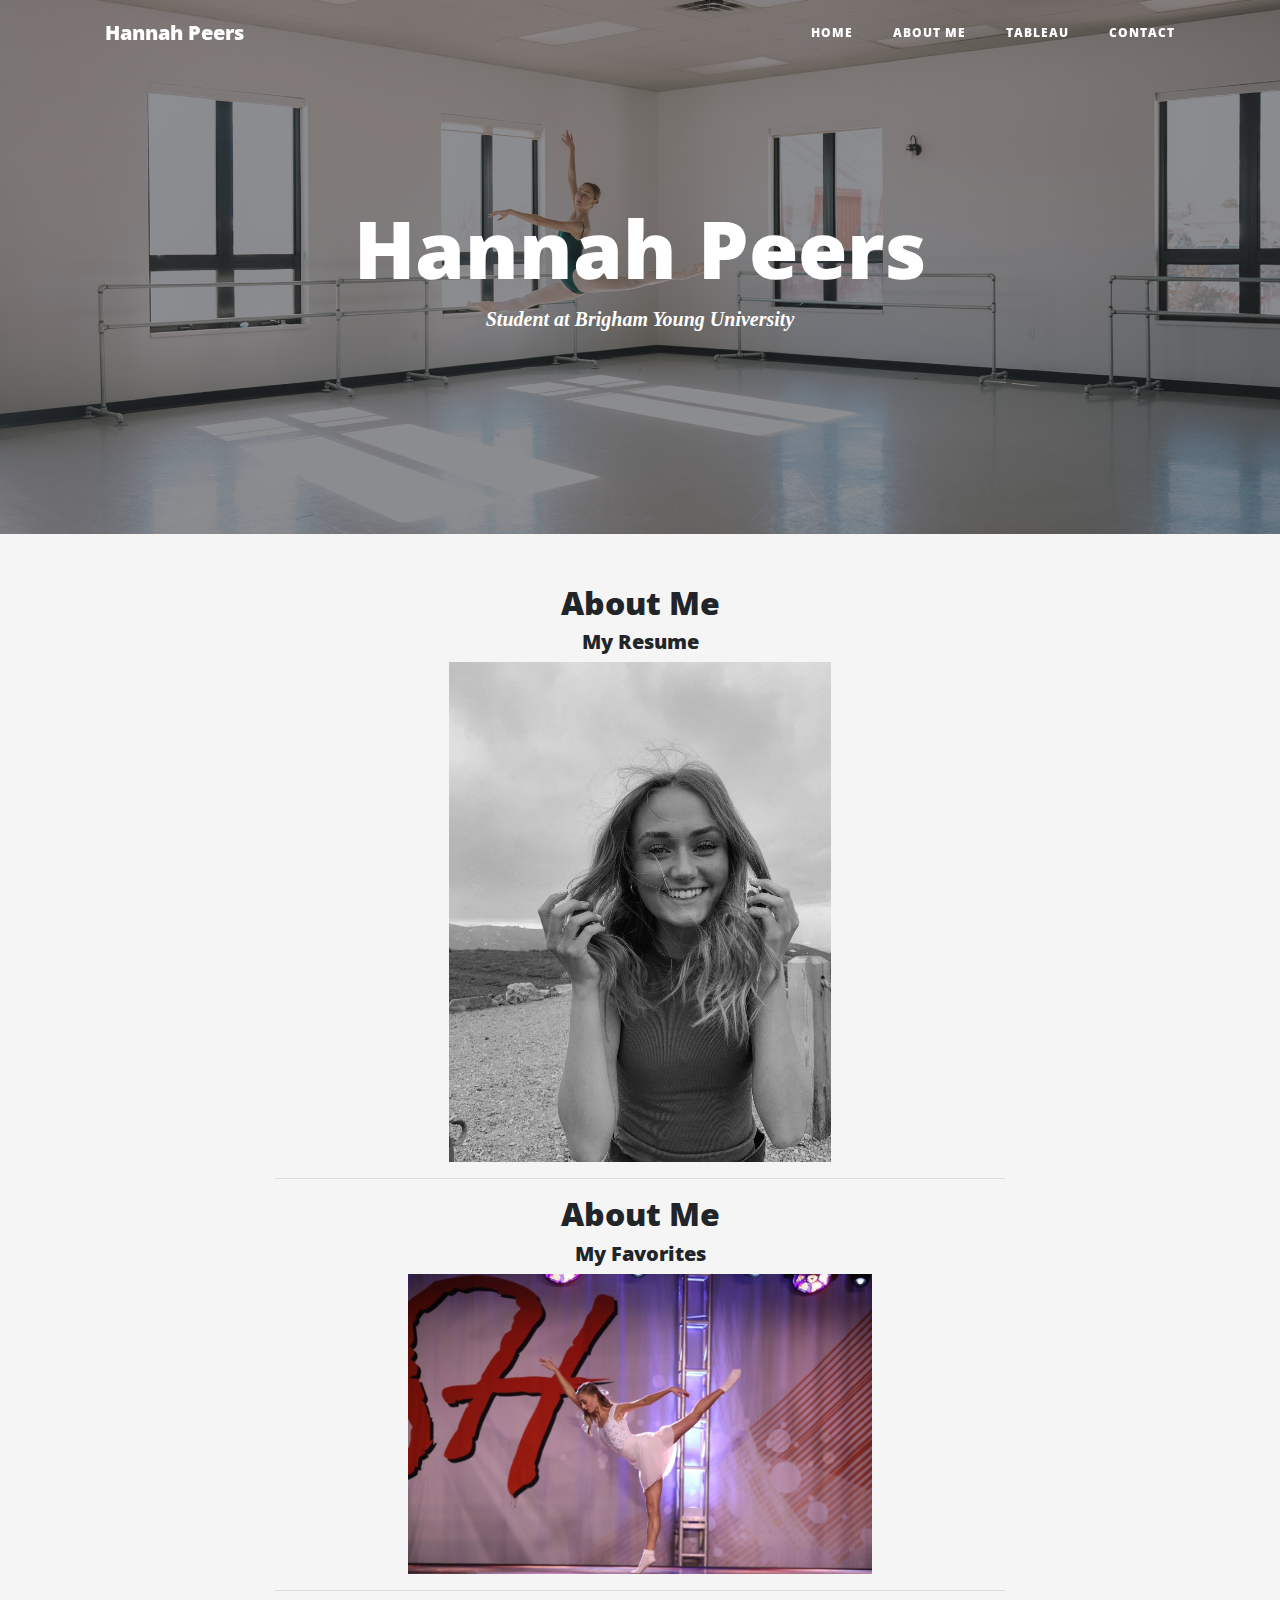
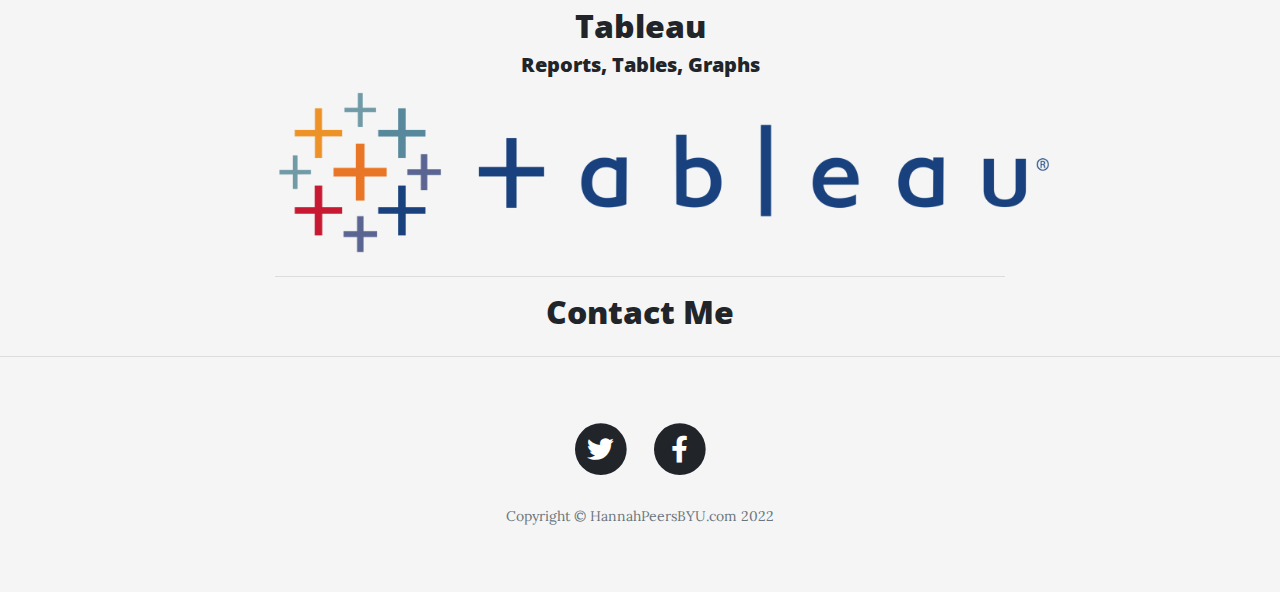
<file: Hannah IS Final Website/index.html>
<!DOCTYPE html>
<!--Hannah Peers Last Day Edited 4/14/22
<!--Comment for grader: my external link to another page are the 2 circles for facebook and twitter in the footer-->
<html lang="en">

<head>

  <meta charset="utf-8">
  <meta name="viewport" content="width=device-width, initial-scale=1, shrink-to-fit=no">
  <meta name="description" content="Hannah Peers BYU">
  <meta name="author" content="">

  <title>Hannah Peers - Student at Brigham Young University</title>

  <!-- Bootstrap core CSS -->
  <link href="vendor/bootstrap/css/bootstrap.min.css" rel="stylesheet">

  <!-- Custom fonts for this template -->
  <link href="vendor/fontawesome-free/css/all.min.css" rel="stylesheet" type="text/css">
  <link href='https://fonts.googleapis.com/css?family=Lora:400,700,400italic,700italic' rel='stylesheet' type='text/css'>
  <link href='https://fonts.googleapis.com/css?family=Open+Sans:300italic,400italic,600italic,700italic,800italic,400,300,600,700,800' rel='stylesheet' type='text/css'>

  <!-- Custom styles for this template -->
  <link href="styles/clean-blog.min.css" rel="stylesheet">

  <!-- My Custom Styles-->
  <link href="styles/mystyles.css" rel="stylesheet">

</head>

<body>

  <!-- Navigation -->
  <nav class="navbar navbar-expand-lg navbar-light fixed-top" id="mainNav">
    <div class="container">
      <a class="navbar-brand" href="index.html">Hannah Peers</a>
      <button class="navbar-toggler navbar-toggler-right" type="button" data-toggle="collapse" data-target="#navbarResponsive" aria-controls="navbarResponsive" aria-expanded="false" aria-label="Toggle navigation">
        Menu
        <i class="fas fa-bars"></i>
      </button>
      <div class="collapse navbar-collapse" id="navbarResponsive">
        <ul class="navbar-nav ml-auto">
          <li class="nav-item">
            <a class="nav-link" href="index.html">Home</a>
          </li>
          <li class="nav-item">
            <a class="nav-link" href="html/about.html">About Me</a>
          </li> 
          <li class="nav-item">
            <a class="nav-link" href="html/tab.html">Tableau</a>
          </li>
          <li class="nav-item">
            <a class="nav-link" href="html/contact.html">Contact</a>
          </li>
        </ul>
      </div>
    </div>
  </nav>

  <!-- Page Header -->
  <header class="masthead" style="background-image: url('images/Dance.JPG')">
    <div class="overlay"></div>
    <div class="container">
      <div class="row">
        <div class="col-lg-8 col-md-10 mx-auto">
          <div class="site-heading">
            <h1>Hannah Peers</h1>
            <span class="subheading, fancy">Student at Brigham Young University</span>
          </div>
        </div>
      </div>
    </div>
  </header>

  <!-- Main Content -->
  <div class="container">
    <div class="row">
      <div class="col-lg-8 col-md-10 mx-auto">
        <div class="post-preview, center">
          <a href="html/about.html#resume">
            <h2 class="post-title">
              About Me
            </h2>
            <h5 class="post-subtitle">
              My Resume
            </h5>
            <img src="images/Self.jpg" alt="Photo of Hannah" height="500px">
          </a>
        </div>
        <hr>
        <div class="post-preview, center">
          <a href="html/about.html#favorites">
            <h2 class="post-title">
              About Me
            </h2>
            <h5 class="post-subtitle">
              My Favorites
            </h5>
            <img src="images/ASH.jpeg" alt="Dance Picture" height="300px">
          </a>
        </div>
        <hr>
        <div class="post-preview, center">
          <a href="html/tab.html">
            <h2 class="post-title">
              Tableau
            </h2>
            <h5 class="post-subtitle">
              Reports, Tables, Graphs
            </h5>
            <img src="images/tableau.jpg" alt="Tableau Logo" height="175px">
          </a>
        </div>
        <hr>
        <div class="post-preview, center">
          <a href="html/contact.html">
            <h2 class="post-title">
              Contact Me
            </h2>
          </a>
        </div>

        </div>
      </div>
    </div>
  </div>

  <hr>

  <!-- Footer -->
  <footer>
    <div class="container">
      <div class="row">
        <div class="col-lg-8 col-md-10 mx-auto">
          <ul class="list-inline text-center">
            <li class="list-inline-item">
              <a href="https://twitter.com/">
                <span class="fa-stack fa-lg">
                  <i class="fas fa-circle fa-stack-2x"></i>
                  <i class="fab fa-twitter fa-stack-1x fa-inverse"></i>
                </span>
              </a>
            </li>
            <li class="list-inline-item">
              <a href="https://www.facebook.com/">
                <span class="fa-stack fa-lg">
                  <i class="fas fa-circle fa-stack-2x"></i>
                  <i class="fab fa-facebook-f fa-stack-1x fa-inverse"></i>
                </span>
              </a>
            </li>
          </ul>
          <p class="copyright text-muted">Copyright &copy; HannahPeersBYU.com 2022</p>
        </div>
      </div>
    </div>
  </footer>

  <!-- Bootstrap core JavaScript -->
  <script src="vendor/jquery/jquery.min.js"></script>
  <script src="vendor/bootstrap/js/bootstrap.bundle.min.js"></script>

  <!-- Custom scripts for this template -->
  <script src="js/clean-blog.min.js"></script>

</body>

</html>
</file>
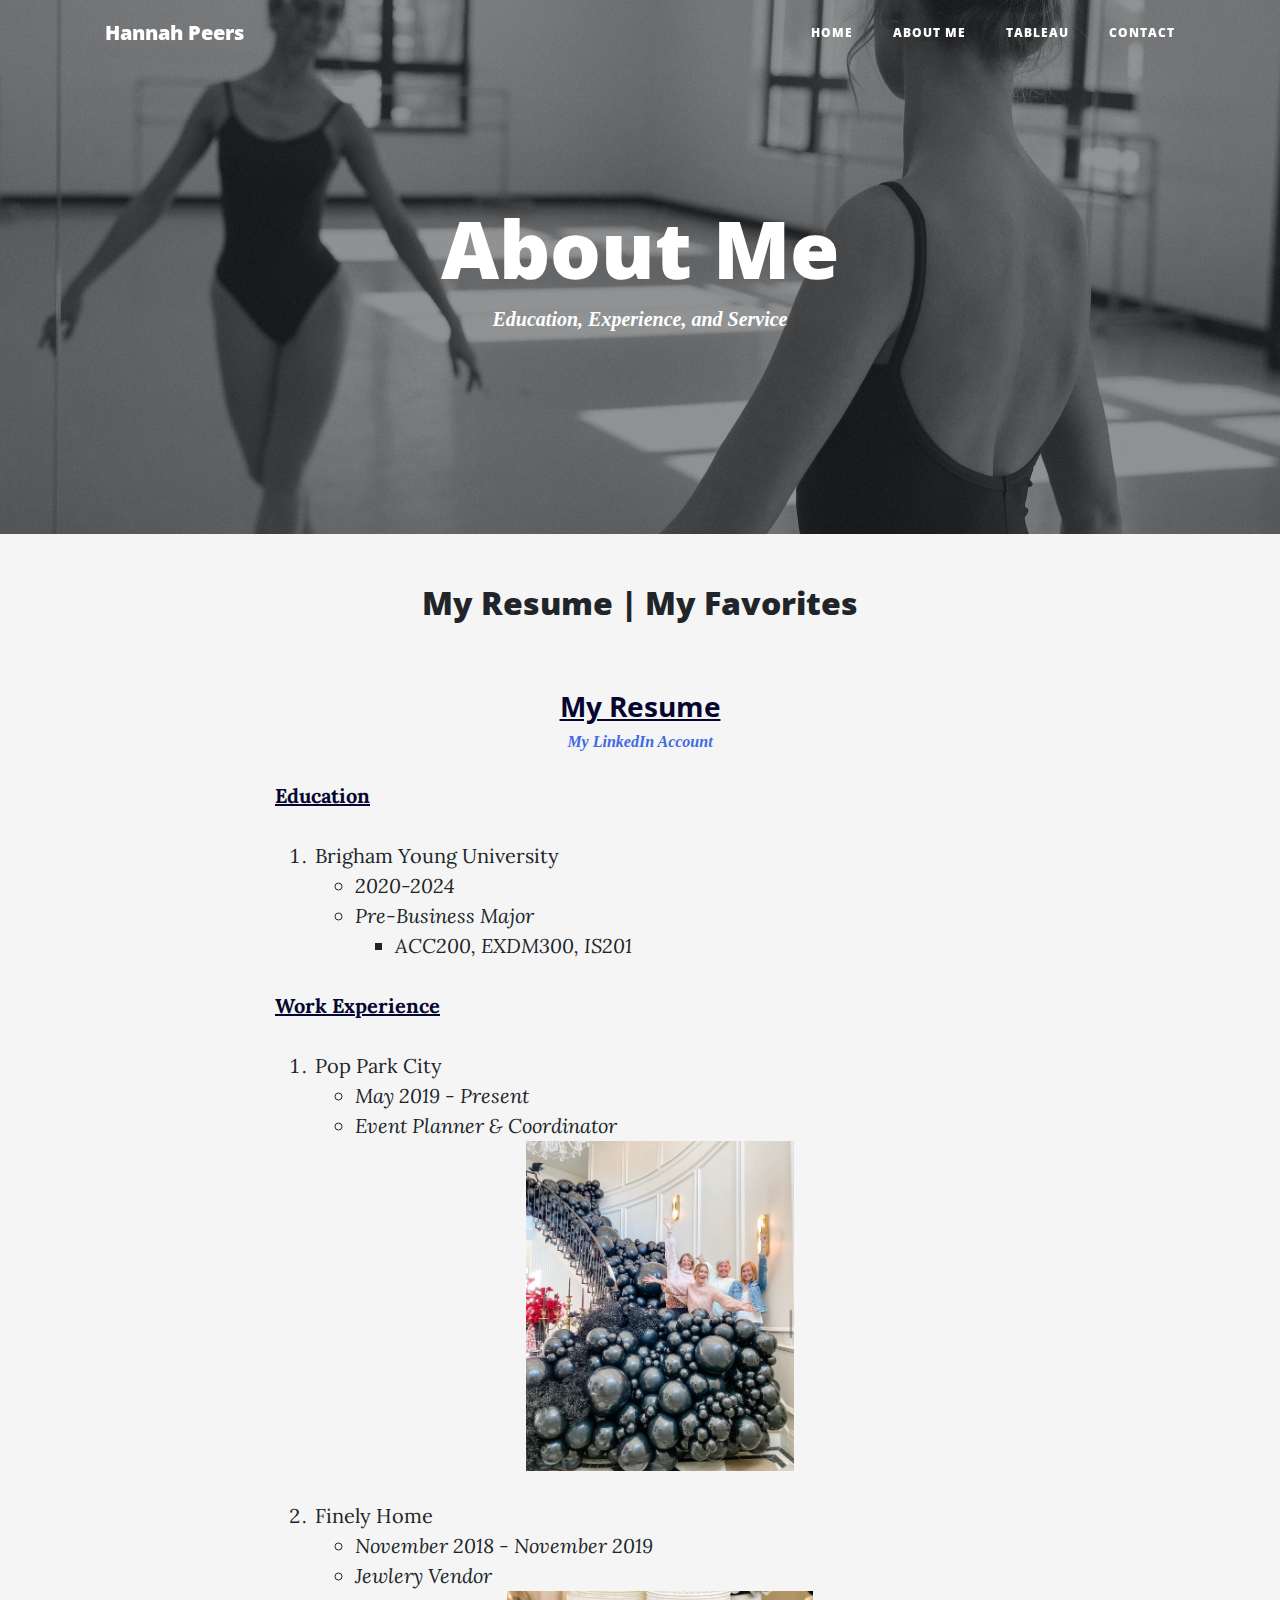
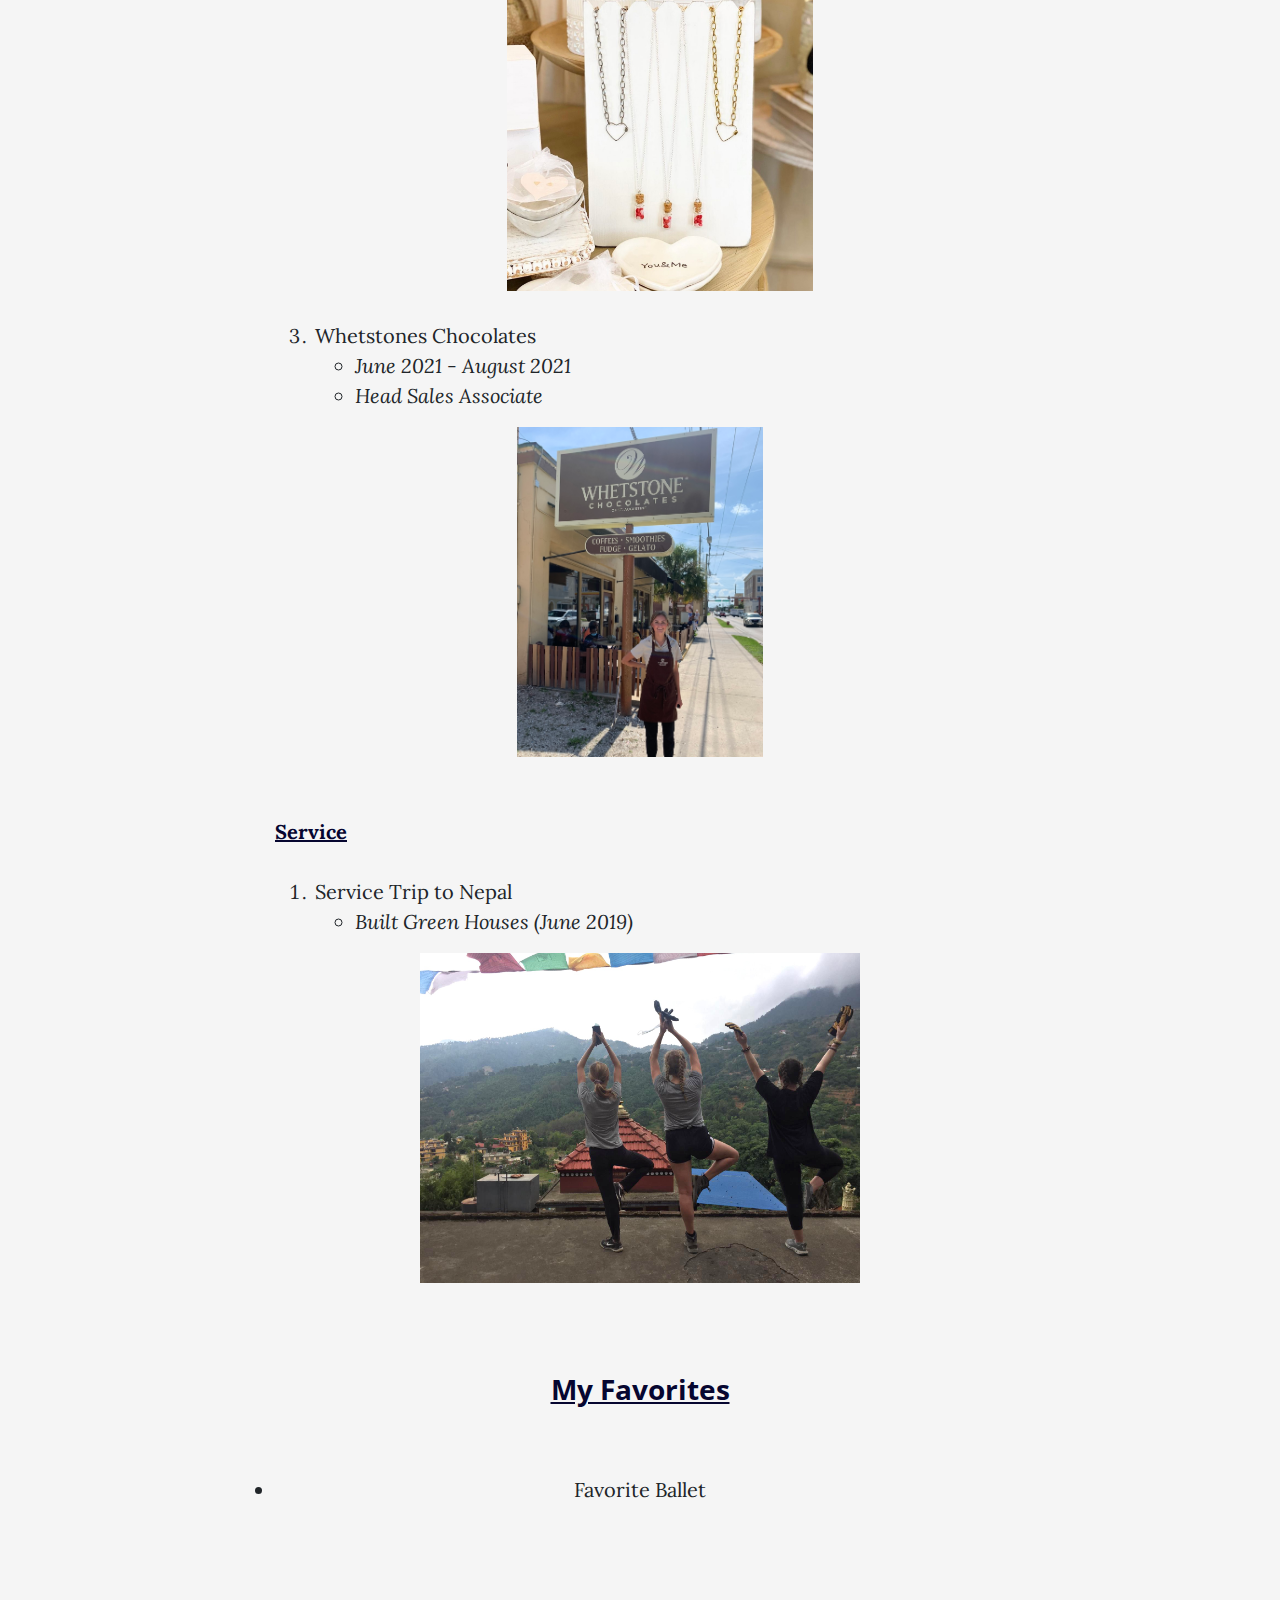
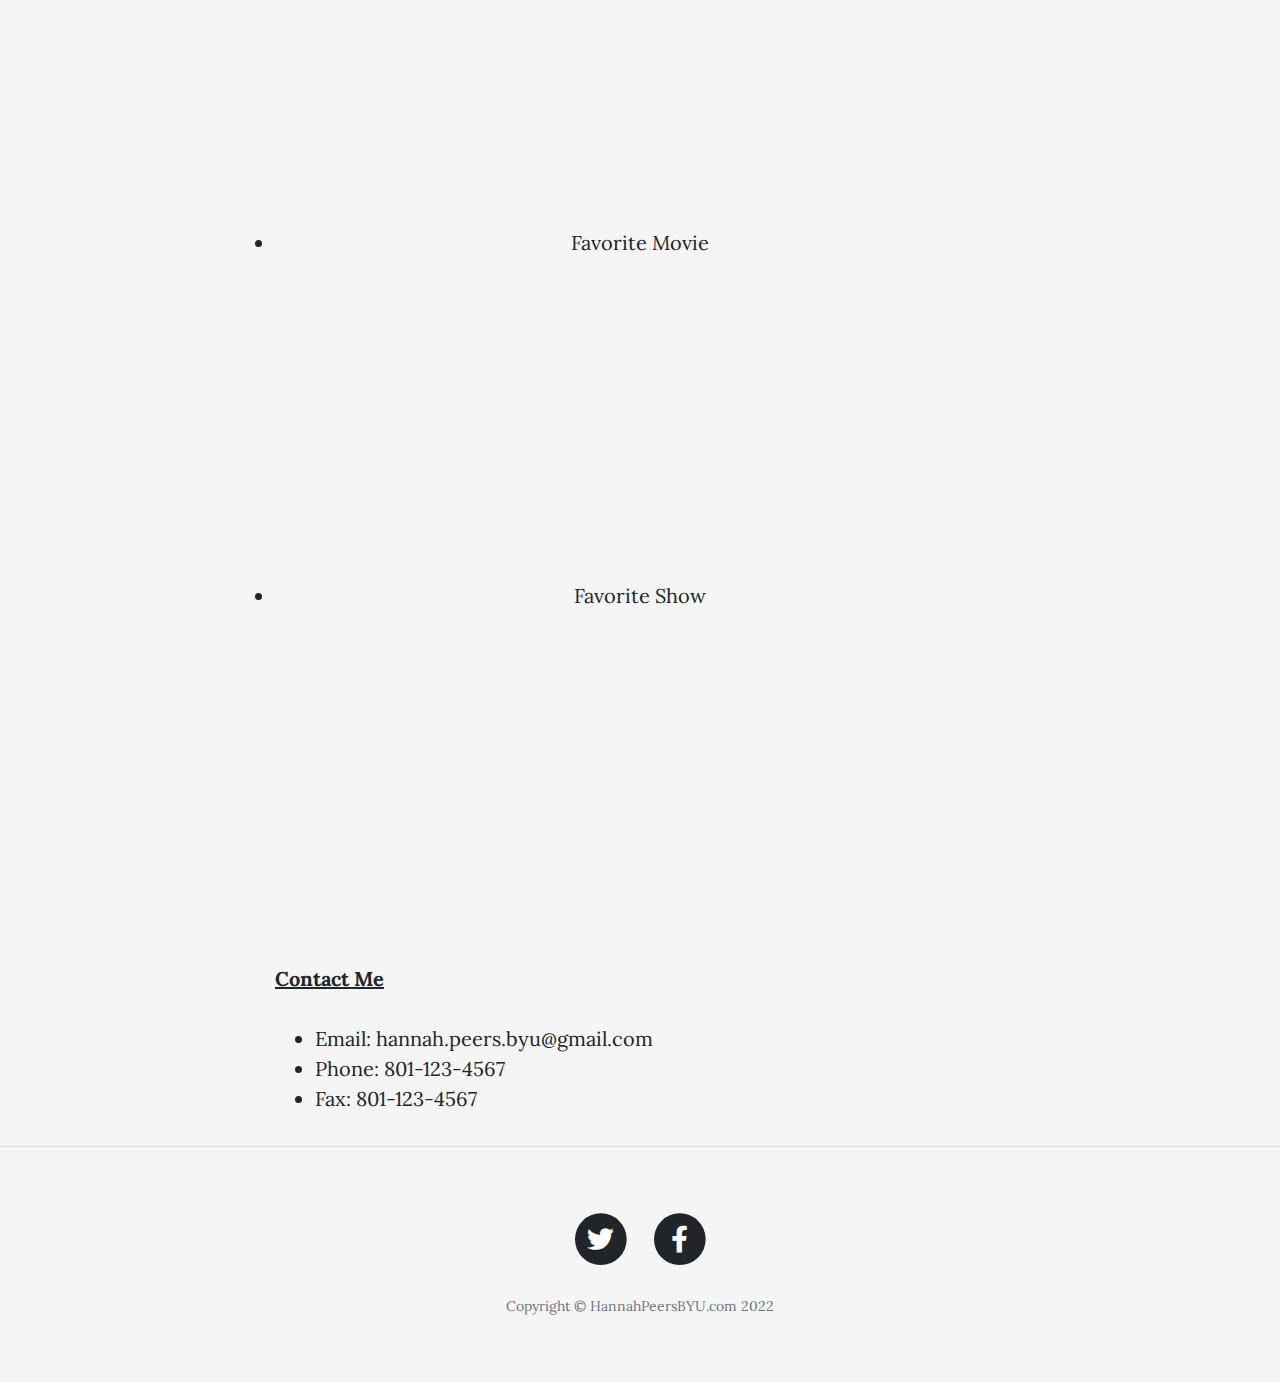
<file: Hannah IS Final Website/html/about.html>
<!DOCTYPE html>
<!--Hannah Peers Last Day Edited 4/14/22
<html lang="en">

<head>

  <meta charset="utf-8">
  <meta name="viewport" content="width=device-width, initial-scale=1, shrink-to-fit=no">
  <meta name="description" content="">
  <meta name="author" content="">

  <!-- Bootstrap core CSS -->
  <link href="../vendor/bootstrap/css/bootstrap.min.css" rel="stylesheet">

  <!-- Custom fonts for this template -->
  <link href="../vendor/fontawesome-free/css/all.min.css" rel="stylesheet" type="text/css">
  <link href='https://fonts.googleapis.com/css?family=Lora:400,700,400italic,700italic' rel='stylesheet' type='text/css'>
  <link href='https://fonts.googleapis.com/css?family=Open+Sans:300italic,400italic,600italic,700italic,800italic,400,300,600,700,800' rel='stylesheet' type='text/css'>

  <!-- Custom styles for this template -->
  <link href="../styles/clean-blog.min.css" rel="stylesheet">

  <!-- My Custom Styles-->
  <link href="../styles/mystyles.css" rel="stylesheet">

  <title>Hannah Peers - About Me</title>

</head>

<body>

  <!-- Navigation -->
  <nav class="navbar navbar-expand-lg navbar-light fixed-top" id="mainNav">
    <div class="container">
      <a class="navbar-brand" href="../index.html">Hannah Peers</a>
      <button class="navbar-toggler navbar-toggler-right" type="button" data-toggle="collapse" data-target="#navbarResponsive" aria-controls="navbarResponsive" aria-expanded="false" aria-label="Toggle navigation">
        Menu
        <i class="fas fa-bars"></i>
      </button>
      <div class="collapse navbar-collapse" id="navbarResponsive">
        <ul class="navbar-nav ml-auto">
          <li class="nav-item">
            <a class="nav-link" href="../index.html">Home</a>
          </li>
          <li class="nav-item">
            <a class="nav-link" href="about.html">About Me</a>
          </li>
          <li class="nav-item">
            <a class="nav-link" href="tab.html">Tableau</a>
          </li>
          <li class="nav-item">
            <a class="nav-link" href="contact.html">Contact</a>
          </li>
        </ul>
      </div>
    </div>
  </nav>

  <!-- Page Header -->
  <header class="masthead" style="background-image: url('../images/ballet.JPG">
    <div class="overlay"></div>
    <div class="container">
      <div class="row">
        <div class="col-lg-8 col-md-10 mx-auto">
          <div class="page-heading">
            <h1>About Me</h1>
            <span class="subheading, fancy">Education, Experience, and Service</span>
          </div>
        </div>
      </div>
    </div>
  </header>

  <!-- Main Content -->
  <div class="container">
    <div class="row">
      <div class="col-lg-8 col-md-10 mx-auto">
        <h2 class="center"><a href="#resume">My Resume</a> | <a href="#favorites">My Favorites</a></h2>
        <br></br>
        <h3 id="resume" class="boldplus center">My Resume</h3>
          <h6 class="center">
            <a class="links" href="https://www.linkedin.com/in/hannah-peers/">My LinkedIn Account</a>
          </h6>
        <p id="resume" class="boldplus">Education</p>
        <ol>
            <li>Brigham Young University
                <ul class="justit">
                    <li>2020-2024</li>
                    <li>Pre-Business Major</li>
                      <ul>
                          <li>ACC200, EXDM300, IS201</li>
                      </ul>
                </ul>
            </li>
        </ol>
        <p class="boldplus">Work Experience</p>
        <ol>
            <li>Pop Park City 
                <ul class="justit">
                  <li>May 2019 - Present</li>
                  <li>Event Planner & Coordinator</li>
                </ul>
          
              <div class="center">
            <img src="../images/PopPC.jpg" alt="PopPC" height="330px">
            <br></br>
              </div>
            </li>
            <li>Finely Home
                <ul class="justit">
                    <li>November 2018 - November 2019</li>
                    <li>Jewlery Vendor</li>
                </ul>
              <div class="center">
            <img src="../images/FinelyHome.jpg" alt="Finely Home Jewlery" height="300px">
            <br></br>
              </div>
            </li>
            <li>Whetstones Chocolates
                <ul class="justit">
                    <li>June 2021 - August 2021</li>
                    <li>Head Sales Associate</li>
                </ul>
         </ol>
              <div class="center">
            <img src="../images/Whetstones.jpg" alt="Whetstones" height="330px">
            <br></br>
              </div>
            </li>
        </ol>
        <p class="boldplus">Service</p>
        <ol>
            <li>Service Trip to Nepal</li>
                <ul class="justit">
                    <li>Built Green Houses (June 2019)</li>
                </ul>
        </ol>
          <div class="center">
        <img src="../images/Nepal.jpg" alt="Service Trip" height="330px">
        <br></br>
          </div>

          <br></br>
        <div class="center">
          <h3 id="favorites" class="boldplus center">My Favorites</h3>
          <br></br>
            <li>Favorite Ballet</li>
            <iframe width="560" height="315" src="https://www.youtube.com/embed/yb2wejdODsQ" title="YouTube video player"
                frameborder="0" allow="accelerometer; autoplay; encrypted-media; gyroscope; picture-in-picture" 
                allowfullscreen>
                </iframe>
            <li>Favorite Movie</li>
            <iframe width="560" height="315" src="https://www.youtube.com/embed/20DF6U1HcGQ" title="YouTube video player"
             frameborder="0" allow="accelerometer; autoplay; clipboard-write; encrypted-media; gyroscope; picture-in-picture" 
             allowfullscreen>
                </iframe>
            <li>Favorite Show </li>
            <iframe width="560" height="315" src="https://www.youtube.com/embed/b9EkMc79ZSU" title="YouTube video player" 
            frameborder="0" allow="accelerometer; autoplay; clipboard-write; encrypted-media; gyroscope; picture-in-picture" 
            allowfullscreen>
          </iframe>
        </div>
        <div>
          <p class="boldplus"> <a href="contact.html">Contact Me</a></p>
            <ul>
                <!-- I used fake contact info-->
                <li>Email: hannah.peers.byu@gmail.com</li>
                <li>Phone: 801-123-4567</li>
                <li>Fax: 801-123-4567</li>
            </ul>
        </div>
      </div>
    </div>
  </div>

  <hr>

  <!-- Footer -->
  <footer>
    <div class="container">
      <div class="row">
        <div class="col-lg-8 col-md-10 mx-auto">
          <ul class="list-inline text-center">
            <li class="list-inline-item">
              <a href="https://twitter.com/">
                <span class="fa-stack fa-lg">
                  <i class="fas fa-circle fa-stack-2x"></i>
                  <i class="fab fa-twitter fa-stack-1x fa-inverse"></i>
                </span>
              </a>
            </li>
            <li class="list-inline-item">
              <a href="https://www.facebook.com/">
                <span class="fa-stack fa-lg">
                  <i class="fas fa-circle fa-stack-2x"></i>
                  <i class="fab fa-facebook-f fa-stack-1x fa-inverse"></i>
                </span>
              </a>
            </li>
          </ul>
          <p class="copyright text-muted">Copyright &copy; HannahPeersBYU.com 2022</p>
        </div>
      </div>
    </div>
  </footer>

  <!-- Bootstrap core JavaScript -->
  <script src="../vendor/jquery/jquery.min.js"></script>
  <script src="../vendor/bootstrap/js/bootstrap.bundle.min.js"></script>

  <!-- Custom scripts for this template -->
  <script src="../js/clean-blog.min.js"></script>

</body>

</html>
</file>
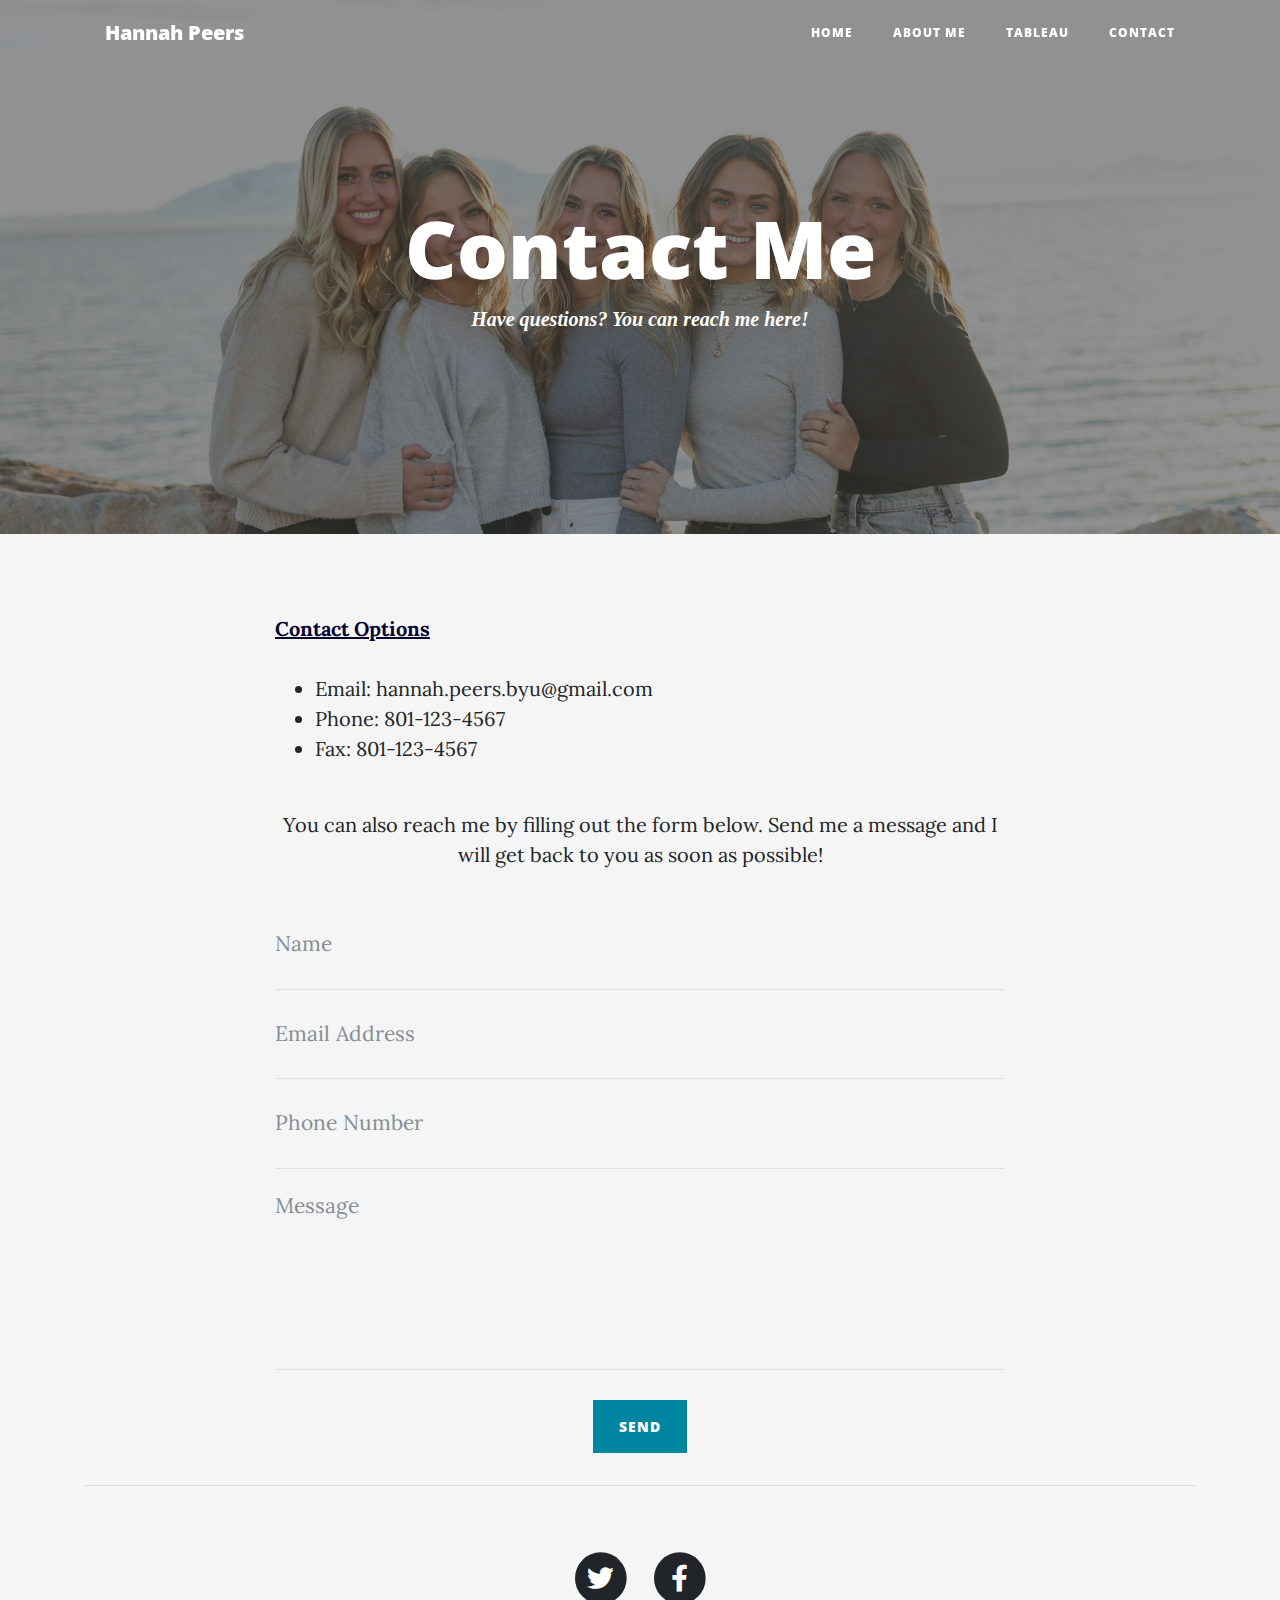
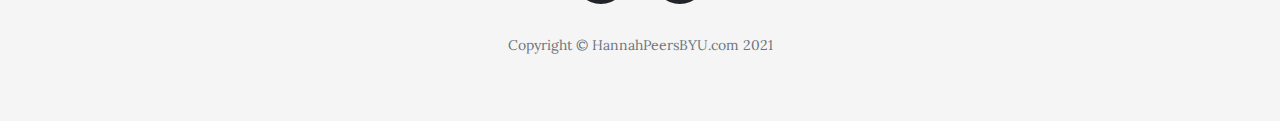
<file: Hannah IS Final Website/html/contact.html>
<!DOCTYPE html>
<!--Hannah Peers Last Day Edited 4/14/22
<html lang="en">

<head>

  <meta charset="utf-8">
  <meta name="viewport" content="width=device-width, initial-scale=1, shrink-to-fit=no">
  <meta name="description" content="">
  <meta name="author" content="">

  <!-- Bootstrap core CSS -->
  <link href="../vendor/bootstrap/css/bootstrap.min.css" rel="stylesheet">

  <!-- Custom fonts for this template -->
  <link href="../vendor/fontawesome-free/css/all.min.css" rel="stylesheet" type="text/css">
  <link href='https://fonts.googleapis.com/css?family=Lora:400,700,400italic,700italic' rel='stylesheet' type='text/css'>
  <link href='https://fonts.googleapis.com/css?family=Open+Sans:300italic,400italic,600italic,700italic,800italic,400,300,600,700,800' rel='stylesheet' type='text/css'>

  <!-- Custom styles for this template -->
  <link href="../styles/clean-blog.min.css" rel="stylesheet">


  <!-- My Custom Styles-->
  <link href="../styles/mystyles.css" rel="stylesheet">

  <title>Hannah Peers - Contact Me</title>

</head>

<body>

  <!-- Navigation -->
  <nav class="navbar navbar-expand-lg navbar-light fixed-top" id="mainNav">
    <div class="container">
      <a class="navbar-brand" href="../index.html">Hannah Peers</a>
      <button class="navbar-toggler navbar-toggler-right" type="button" data-toggle="collapse" data-target="#navbarResponsive" aria-controls="navbarResponsive" aria-expanded="false" aria-label="Toggle navigation">
        Menu
        <i class="fas fa-bars"></i>
      </button>
      <div class="collapse navbar-collapse" id="navbarResponsive">
        <ul class="navbar-nav ml-auto">
          <li class="nav-item">
            <a class="nav-link" href="../index.html">Home</a>
          </li>
          <li class="nav-item">
            <a class="nav-link" href="about.html">About Me</a>
          </li>
          <li class="nav-item">
            <a class="nav-link" href="tab.html">Tableau</a>
          </li>
          <li class="nav-item">
            <a class="nav-link" href="contact.html">Contact</a>
          </li>
        </ul>
      </div>
    </div>
  </nav>

  <!-- Page Header -->
  <header class="masthead" style="background-image: url('../images/besties.JPG">
    <div class="overlay"></div>
    <div class="container">
      <div class="row">
        <div class="col-lg-8 col-md-10 mx-auto">
          <div class="page-heading">
            <h1>Contact Me</h1>
            <span class="subheading, fancy">Have questions? You can reach me here!</span>
          </div>
        </div>
      </div>
    </div>
  </header>

  <!-- Main Content -->
  <div class="container">
    <div class="row">
      <div class="col-lg-8 col-md-10 mx-auto">
        <p class="boldplus">Contact Options</p>
        <ul>
            <!-- I used fake contact info-->
            <li>Email: hannah.peers.byu@gmail.com</li>
            <li>Phone: 801-123-4567</li>
            <li>Fax: 801-123-4567</li>
        </ul>
      </div>
    </div>
  </div>


  <div class="container">
    <div class="row">
      <div class="col-lg-8 col-md-10 mx-auto">
        <div class="center">
        <p>You can also reach me by filling out the form below. Send me a message and I will get back to you as soon as possible!</p>
        <!-- Contact Form - Enter your email address on line 19 of the mail/contact_me.php file to make this form work. -->
        <form name="sentMessage" id="contactForm" novalidate>
          <div class="control-group">
            <div class="form-group floating-label-form-group controls">
              <label>Name</label>
              <input type="text" class="form-control" placeholder="Name" id="name" required data-validation-required-message="Please enter your name.">
              <p class="help-block text-danger"></p>
            </div>
          </div>
          <div class="control-group">
            <div class="form-group floating-label-form-group controls">
              <label>Email Address</label>
              <input type="email" class="form-control" placeholder="Email Address" id="email" required data-validation-required-message="Please enter your email address.">
              <p class="help-block text-danger"></p>
            </div>
          </div>
          <div class="control-group">
            <div class="form-group col-xs-12 floating-label-form-group controls">
              <label>Phone Number</label>
              <input type="tel" class="form-control" placeholder="Phone Number" id="phone" required data-validation-required-message="Please enter your phone number.">
              <p class="help-block text-danger"></p>
            </div>
          </div>
          <div class="control-group">
            <div class="form-group floating-label-form-group controls">
              <label>Message</label>
              <textarea rows="5" class="form-control" placeholder="Message" id="message" required data-validation-required-message="Please enter a message."></textarea>
              <p class="help-block text-danger"></p>
            </div>
          </div>
          <br>
          <div id="success"></div>
          <div class="form-group">
            <button type="submit" class="btn btn-primary" id="sendMessageButton">Send</button>
          </div>
        </form>
      </div>
    </div>
  </div>

  <hr>

  <!-- Footer -->
  <footer>
    <div class="container">
      <div class="row">
        <div class="col-lg-8 col-md-10 mx-auto">
          <ul class="list-inline text-center">
            <li class="list-inline-item">
              <a href="https://twitter.com/">
                <span class="fa-stack fa-lg">
                  <i class="fas fa-circle fa-stack-2x"></i>
                  <i class="fab fa-twitter fa-stack-1x fa-inverse"></i>
                </span>
              </a>
            </li>
            <li class="list-inline-item">
              <a href="https://www.facebook.com/">
                <span class="fa-stack fa-lg">
                  <i class="fas fa-circle fa-stack-2x"></i>
                  <i class="fab fa-facebook-f fa-stack-1x fa-inverse"></i>
                </span>
              </a>
            </li>
          </ul>
          <p class="copyright text-muted">Copyright &copy; HannahPeersBYU.com 2021</p>
        </div>
      </div>
    </div>
  </footer>

  <!-- Bootstrap core JavaScript -->
  <script src="../vendor/jquery/jquery.min.js"></script>
  <script src="../vendor/bootstrap/js/bootstrap.bundle.min.js"></script>

  <!-- Contact Form JavaScript -->
  <script src="../js/jqBootstrapValidation.js"></script>
  <script src="../js/contact_me.js"></script>

  <!-- Custom scripts for this template -->
  <script src="../js/clean-blog.min.js"></script>

</body>

</html>
</file>
<file: Hannah IS Final Website/styles/mystyles.css>
.fancy{
    font-family: cursive;
    font-style: italic;
    font-weight: bold;
}

.boldplus{
    text-decoration: underline;
    font-weight: bold;
    color:  rgb(6, 6, 48);
}

.justit{
    font-style: italic;
}

.center {
    text-align: center;
  }

.links{
    color: royalblue;
    font-style: italic;
    font-family: 'Times New Roman', Times, serif;
}
body {
    background-color:whitesmoke
}
</file>
<file: Hannah IS Final Website/styles/clean-blog.min.css>
/*!
 * Start Bootstrap - Clean Blog v5.0.8 (https://startbootstrap.com/template-overviews/clean-blog)
 * Copyright 2013-2019 Start Bootstrap
 * Licensed under MIT (https://github.com/BlackrockDigital/startbootstrap-clean-blog/blob/master/LICENSE)
 */body{font-size:20px;color:#212529;font-family:Lora,'Times New Roman',serif}p{line-height:1.5;margin:30px 0}p 
 a{text-decoration:underline}h1,h2,h3,h4,h5,h6{font-weight:800;font-family:'Open Sans','Helvetica Neue',Helvetica,Arial,sans-serif}
 a{color:#212529;transition:all .2s}a:focus,a:hover{color:#0085a1}blockquote{font-style:italic;color:#868e96}
 .section-heading{font-size:36px;font-weight:700;margin-top:60px}.caption{font-size:14px;font-style:italic;display:block;margin:0;padding:10px;text-align:center;border-bottom-right-radius:5px;border-bottom-left-radius:5px}
 ::-moz-selection{color:#fff;background:#0085a1;text-shadow:none}::selection{color:#fff;background:#0085a1;text-shadow:none}
 img::-moz-selection{color:#fff;background:0 0}img::selection{color:#fff;background:0 0}
 img::-moz-selection{color:#fff;background:0 0}
 #mainNav{position:absolute;border-bottom:1px solid #e9ecef;background-color:#fff;font-family:'Open Sans','Helvetica Neue',Helvetica,Arial,sans-serif}
 #mainNav .navbar-brand{font-weight:800;color:#343a40}
 #mainNav .navbar-toggler{font-size:12px;font-weight:800;padding:13px;text-transform:uppercase;color:#343a40}
 #mainNav .navbar-nav>li.nav-item>a{font-size:12px;font-weight:800;letter-spacing:1px;text-transform:uppercase}@media only screen and (min-width:992px)
 {#mainNav{border-bottom:1px solid transparent;background:0 0}
 #mainNav .navbar-brand{padding:10px 20px;color:#fff}
 #mainNav .navbar-brand:focus,#mainNav .navbar-brand:hover{color:rgba(255,255,255,.8)}
 #mainNav .navbar-nav>li.nav-item>a{padding:10px 20px;color:#fff}
 #mainNav .navbar-nav>li.nav-item>a:focus,#mainNav .navbar-nav>li.nav-item>a:hover
 {color:rgba(255,255,255,.8)}}@media only screen and (min-width:992px)
 {#mainNav{transition:background-color .2s;transform:translate3d(0,0,0);-webkit-backface-visibility:hidden}
 #mainNav.is-fixed{position:fixed;top:-67px;transition:transform .2s;border-bottom:1px solid #fff;background-color:rgba(255,255,255,.9)}
 #mainNav.is-fixed .navbar-brand{color:#212529}
 #mainNav.is-fixed .navbar-brand:focus,#mainNav.is-fixed .navbar-brand:hover{color:#0085a1}
 #mainNav.is-fixed .navbar-nav>li.nav-item>a{color:#212529}
 #mainNav.is-fixed .navbar-nav>li.nav-item>a:focus,#mainNav.is-fixed .navbar-nav>li.nav-item>a:hover
 {color:#0085a1}#mainNav.is-visible{transform:translate3d(0,100%,0)}}
 header.masthead{margin-bottom:50px;background:no-repeat center center;background-color:#868e96;background-attachment:scroll;position:relative;background-size:cover}
 header.masthead .overlay{position:absolute;top:0;left:0;height:100%;width:100%;background-color:#212529;opacity:.5}
 header.masthead .page-heading,header.masthead .post-heading,header.masthead .site-heading{padding:200px 0 150px;color:#fff}@media only screen and (min-width:768px)
 {header.masthead .page-heading,header.masthead .post-heading,header.masthead .site-heading{padding:200px 0}
}header.masthead .page-heading,header.masthead .site-heading{text-align:center}
header.masthead .page-heading h1,header.masthead .site-heading h1{font-size:50px;margin-top:0}header.masthead .page-heading .subheading,header.masthead .site-heading .subheading{font-size:24px;font-weight:300;line-height:1.1;display:block;margin:10px 0 0;font-family:'Open Sans','Helvetica Neue',Helvetica,Arial,sans-serif}@media only screen and (min-width:768px){header.masthead .page-heading h1,header.masthead .site-heading h1{font-size:80px}}header.masthead .post-heading h1{font-size:35px}header.masthead .post-heading .meta,header.masthead .post-heading .subheading{line-height:1.1;display:block}header.masthead .post-heading .subheading{font-size:24px;font-weight:600;margin:10px 0 30px;font-family:'Open Sans','Helvetica Neue',Helvetica,Arial,sans-serif}header.masthead .post-heading .meta{font-size:20px;font-weight:300;font-style:italic;font-family:Lora,'Times New Roman',serif}header.masthead .post-heading .meta a{color:#fff}@media only screen and (min-width:768px){header.masthead .post-heading h1{font-size:55px}header.masthead .post-heading .subheading{font-size:30px}}.post-preview>a{color:#212529}.post-preview>a:focus,.post-preview>a:hover{text-decoration:none;color:#0085a1}.post-preview>a>.post-title{font-size:30px;margin-top:30px;margin-bottom:10px}.post-preview>a>.post-subtitle{font-weight:300;margin:0 0 10px}.post-preview>.post-meta{font-size:18px;font-style:italic;margin-top:0;color:#868e96}.post-preview>.post-meta>a{text-decoration:none;color:#212529}.post-preview>.post-meta>a:focus,.post-preview>.post-meta>a:hover{text-decoration:underline;color:#0085a1}@media only screen and (min-width:768px){.post-preview>a>.post-title{font-size:36px}}.floating-label-form-group{font-size:14px;position:relative;margin-bottom:0;padding-bottom:.5em;border-bottom:1px solid #dee2e6}.floating-label-form-group input,.floating-label-form-group textarea{font-size:1.5em;position:relative;z-index:1;padding:0;resize:none;border:none;border-radius:0;background:0 0;box-shadow:none!important;font-family:Lora,'Times New Roman',serif}.floating-label-form-group input::-webkit-input-placeholder,.floating-label-form-group textarea::-webkit-input-placeholder{color:#868e96;font-family:Lora,'Times New Roman',serif}.floating-label-form-group label{font-size:.85em;line-height:1.764705882em;position:relative;z-index:0;top:2em;display:block;margin:0;transition:top .3s ease,opacity .3s ease;vertical-align:middle;vertical-align:baseline;opacity:0}.floating-label-form-group .help-block{margin:15px 0}.floating-label-form-group-with-value label{top:0;opacity:1}.floating-label-form-group-with-focus label{color:#0085a1}form .form-group:first-child .floating-label-form-group{border-top:1px solid #dee2e6}footer{padding:50px 0 65px}footer .list-inline{margin:0;padding:0}footer .copyright{font-size:14px;margin-bottom:0;text-align:center}.btn{font-size:14px;font-weight:800;padding:15px 25px;letter-spacing:1px;text-transform:uppercase;border-radius:0;font-family:'Open Sans','Helvetica Neue',Helvetica,Arial,sans-serif}.btn-primary{background-color:#0085a1;border-color:#0085a1}.btn-primary:active,.btn-primary:focus,.btn-primary:hover{color:#fff;background-color:#00657b!important;border-color:#00657b!important}.btn-lg{font-size:16px;padding:25px 35px}
</file>
